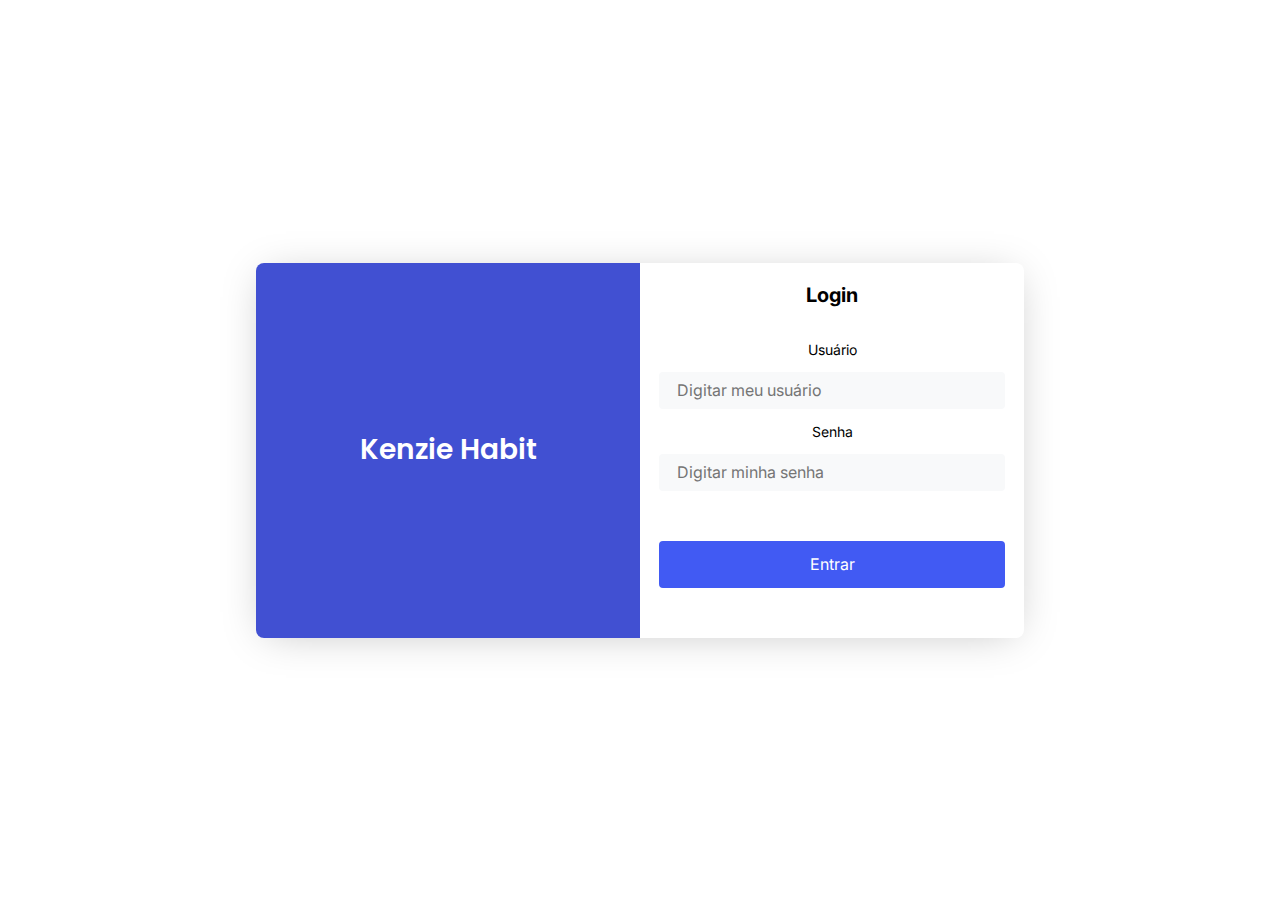
<file: src/views/logar.views.html>
<!DOCTYPE html>
<html lang="en">
<head>
    <meta charset="UTF-8">
    <meta http-equiv="X-UA-Compatible" content="IE=edge">
    <meta name="viewport" content="width=device-width, initial-scale=1.0">
    <title>Login_Kenzie_Habit</title>
    <link rel="stylesheet" href="https://fonts.googleapis.com/css2?family=Poppins:ital,wght@0,100;0,200;0,300;0,400;0,500;0,600;0,700;0,800;0,900;1,100;1,200;1,300;1,400;1,500;1,600;1,700;1,800;1,900&display=swap" >
    <link rel="stylesheet" href="https://fonts.googleapis.com/css2?family=Inter:wght@100;200;300;400;500;600;700;800;900&display=swap" >
    <link rel="stylesheet" href="/src/css/logar.style.css">
</head>
<body>
    <main>
        <div id="container">
            <div id="div_conteudo">
                <h2>Kenzie Habit</h2>
            </div>
            <div id="div_formulario">
                <h3>Login</h3>
                <form  action="">
                    <p class="dadosUsuario">Usuário</p>
                    <input type="text" class="input" id="input_usuario" placeholder="Digitar meu usuário">
                    <p class="dadosUsuario">Senha</p>
                    <input type="password" class="input" id="input_senha" placeholder="Digitar minha senha">
                    <button id="botao_entrar"> Entrar </button>
                </form>
            </div>
        </div>
    </main>
    
</body><script type="module" src="../scripts/logar.scripts.js"></script>
</html>
</file>
<file: src/css/logar.style.css>
body {
    min-height: 100vh;
    width: 100vw;
    margin: 0px;
    display: flex;
    align-items: center;
    justify-content: center;
    padding: 0px 10px;
    box-sizing: border-box;
}
main {
    width: 100vw;
    
    display: flex;
    align-items: center;
    justify-content: center;
}
.pre-load {
    z-index: 100;
    background-color: #415AF3;
    width: 100vw;
    height: 100vh;
    animation-name: abrir;
    animation-duration: 2s;
}
#container {
    display: flex;
    height: max-content;
    width: 60vw;
    background: #FFFFFF;
    box-shadow: 0px 4px 40px -10px rgba(0, 0, 0, 0.25);
    border-radius: 8px ;
    overflow: hidden;
   
}
@keyframes abrir {
    from{
        width: 0;
    }
    to {
        width:100vw;
    }
}

#div_conteudo {
    display: flex;
    flex-direction: column;
    background-color: #4150D2;
    width: 50%;
    justify-content: center;
}
#div_conteudo h2 {
    font-family: 'Poppins';
    font-style: normal;
    font-weight: 600;
    font-size: 1.75rem;
    color: #FFFFFF;
    text-align: center;
}
#div_formulario {
    display: flex;
    flex-direction: column;
    width: 50%;
    align-items: center;
    justify-content: center;
}
#div_formulario h3 {
    font-family: 'Inter';
    font-style: normal;
    font-size: 1.25rem;
    line-height: 24px;
    color: black;
}
form {
    display: flex;
    flex-direction: column;
    justify-content: center;
    align-items: center;
    width: 100%;
}

.dadosUsuario {
    font-family: 'Inter';
    font-style: normal;
    font-weight: 400;
    font-size: 0.875rem;
    line-height: 17px;
}
.input {
    background: #F8F9FA;
   border: none;
    border-radius: 4px;
    padding: 0.563rem 1.125rem;
    box-sizing: border-box;
    font-family: 'Inter';
    font-style: normal;
    font-size: 1rem;
    line-height: 19px;
    width: 90%;
    max-width: 360px;
}
.input:focus {
    outline-color: #4150D2;
}
#botao_entrar {
    padding: 12px 0px;
    gap: 0.625rem;
    border: 2px solid #415AF3;
    border-radius: 4px;
    background: #415AF3;
    font-family: 'Inter';
    font-style: normal;
    font-weight: 400;
    font-size: 1rem;
    line-height: 19px;
    color: #FFFFFF;
    width: 90%;
    max-width: 360px;
    margin: 3.125rem 0;
    
}
@media screen and (max-width:650px) {
    #container {
        flex-direction: column;
        
    }
    #container div {
        width: 100%;
    }
}
</file>
